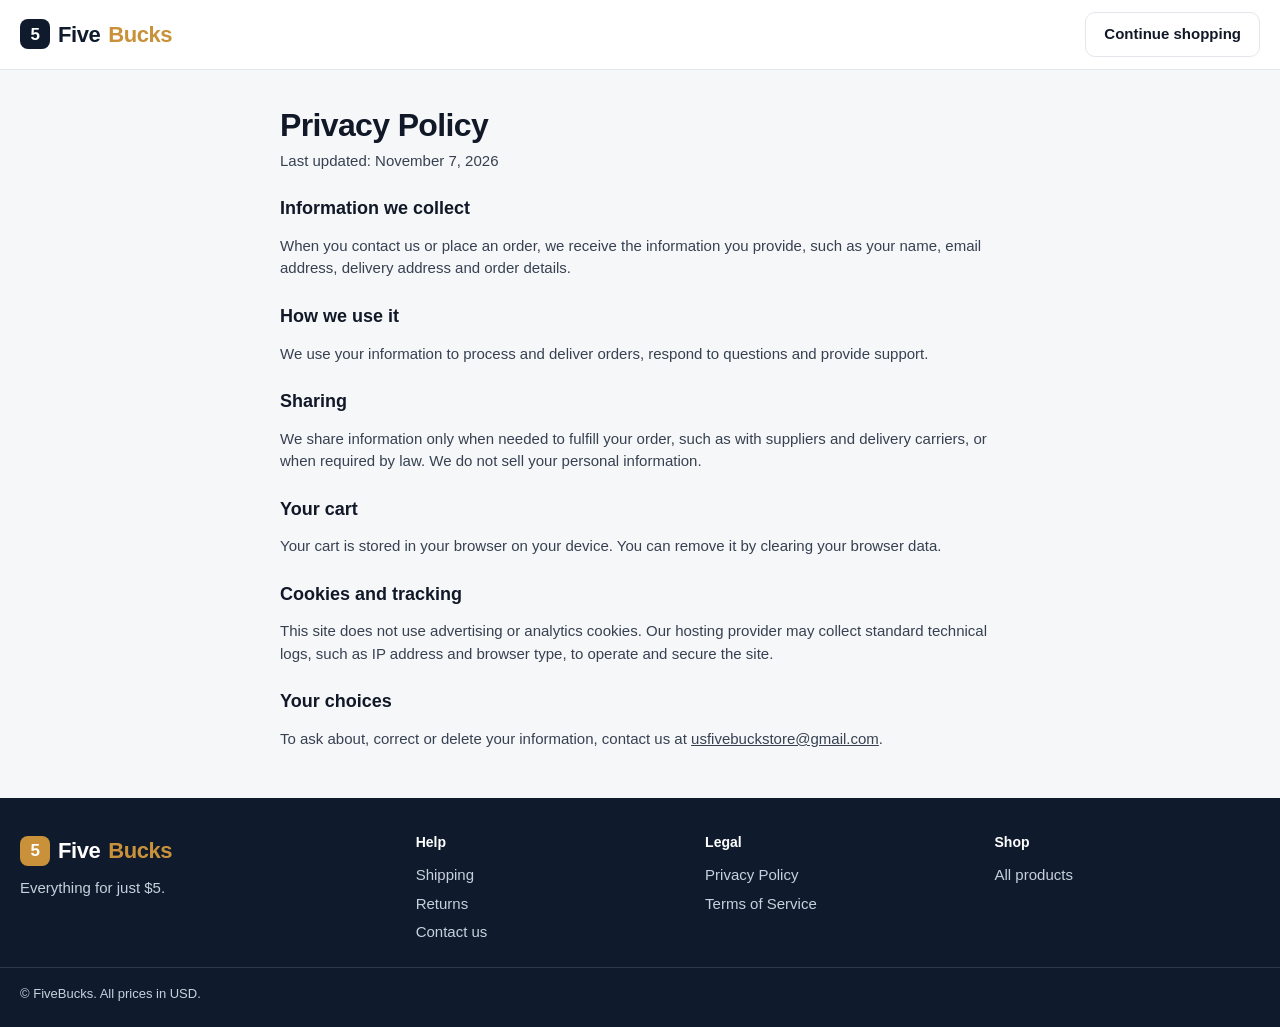
<file: privacy.html>
<!doctype html><html lang="en"><head><meta charset="utf-8"><meta name="viewport" content="width=device-width, initial-scale=1"><title>Privacy Policy — FiveBucks</title><link rel="stylesheet" href="styles.css"></head><body>
<header class="site"><div class="top"><a class="logo" href="index.html"><span class="mark">5</span>Five<b>Bucks</b></a><a class="btn" style="margin-left:auto" href="index.html">Continue shopping</a></div></header>
<main class="doc"><h1>Privacy Policy</h1><p class="mu">Last updated: November 7, 2026</p><h2>Information we collect</h2><p>When you contact us or place an order, we receive the information you provide, such as your name, email address, delivery address and order details.</p>
<h2>How we use it</h2><p>We use your information to process and deliver orders, respond to questions and provide support.</p>
<h2>Sharing</h2><p>We share information only when needed to fulfill your order, such as with suppliers and delivery carriers, or when required by law. We do not sell your personal information.</p>
<h2>Your cart</h2><p>Your cart is stored in your browser on your device. You can remove it by clearing your browser data.</p>
<h2>Cookies and tracking</h2><p>This site does not use advertising or analytics cookies. Our hosting provider may collect standard technical logs, such as IP address and browser type, to operate and secure the site.</p>
<h2>Your choices</h2><p>To ask about, correct or delete your information, contact us at <a href="mailto:usfivebuckstore@gmail.com">usfivebuckstore@gmail.com</a>.</p></main>
<footer><div class="fwrap"><div><a class="logo" href="index.html"><span class="mark">5</span>Five<b>Bucks</b></a><p>Everything for just $5.</p></div><div><h4>Help</h4><a href="shipping.html">Shipping</a><a href="returns.html">Returns</a><a href="mailto:usfivebuckstore@gmail.com">Contact us</a></div><div><h4>Legal</h4><a href="privacy.html">Privacy Policy</a><a href="terms.html">Terms of Service</a></div><div><h4>Shop</h4><a href="index.html">All products</a></div></div><div class="copy">© FiveBucks. All prices in USD.</div></footer></body></html>
</file>
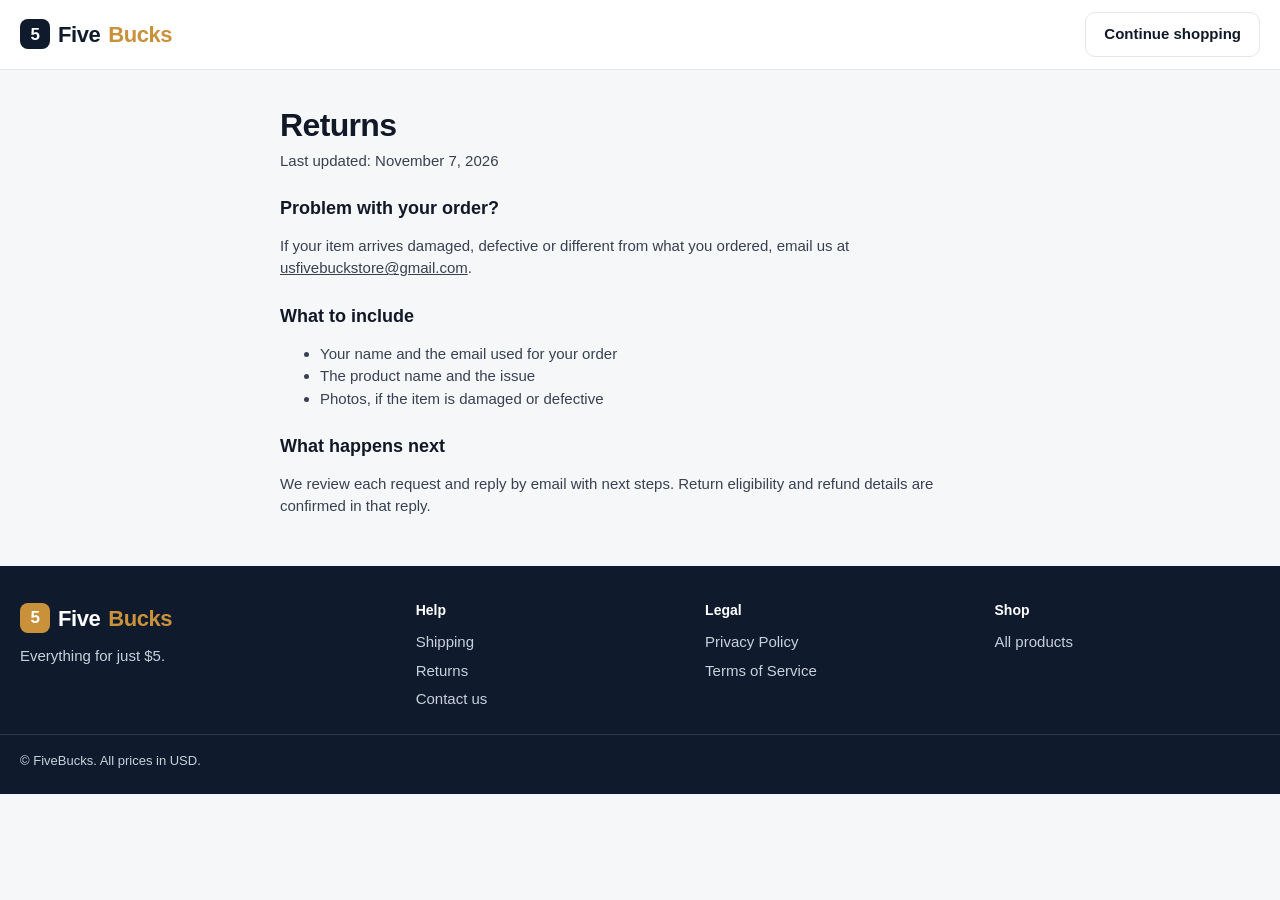
<file: returns.html>
<!doctype html><html lang="en"><head><meta charset="utf-8"><meta name="viewport" content="width=device-width, initial-scale=1"><title>Returns — FiveBucks</title><link rel="stylesheet" href="styles.css"></head><body>
<header class="site"><div class="top"><a class="logo" href="index.html"><span class="mark">5</span>Five<b>Bucks</b></a><a class="btn" style="margin-left:auto" href="index.html">Continue shopping</a></div></header>
<main class="doc"><h1>Returns</h1><p class="mu">Last updated: November 7, 2026</p><h2>Problem with your order?</h2><p>If your item arrives damaged, defective or different from what you ordered, email us at <a href="mailto:usfivebuckstore@gmail.com">usfivebuckstore@gmail.com</a>.</p>
<h2>What to include</h2><ul><li>Your name and the email used for your order</li><li>The product name and the issue</li><li>Photos, if the item is damaged or defective</li></ul>
<h2>What happens next</h2><p>We review each request and reply by email with next steps. Return eligibility and refund details are confirmed in that reply.</p></main>
<footer><div class="fwrap"><div><a class="logo" href="index.html"><span class="mark">5</span>Five<b>Bucks</b></a><p>Everything for just $5.</p></div><div><h4>Help</h4><a href="shipping.html">Shipping</a><a href="returns.html">Returns</a><a href="mailto:usfivebuckstore@gmail.com">Contact us</a></div><div><h4>Legal</h4><a href="privacy.html">Privacy Policy</a><a href="terms.html">Terms of Service</a></div><div><h4>Shop</h4><a href="index.html">All products</a></div></div><div class="copy">© FiveBucks. All prices in USD.</div></footer></body></html>
</file>
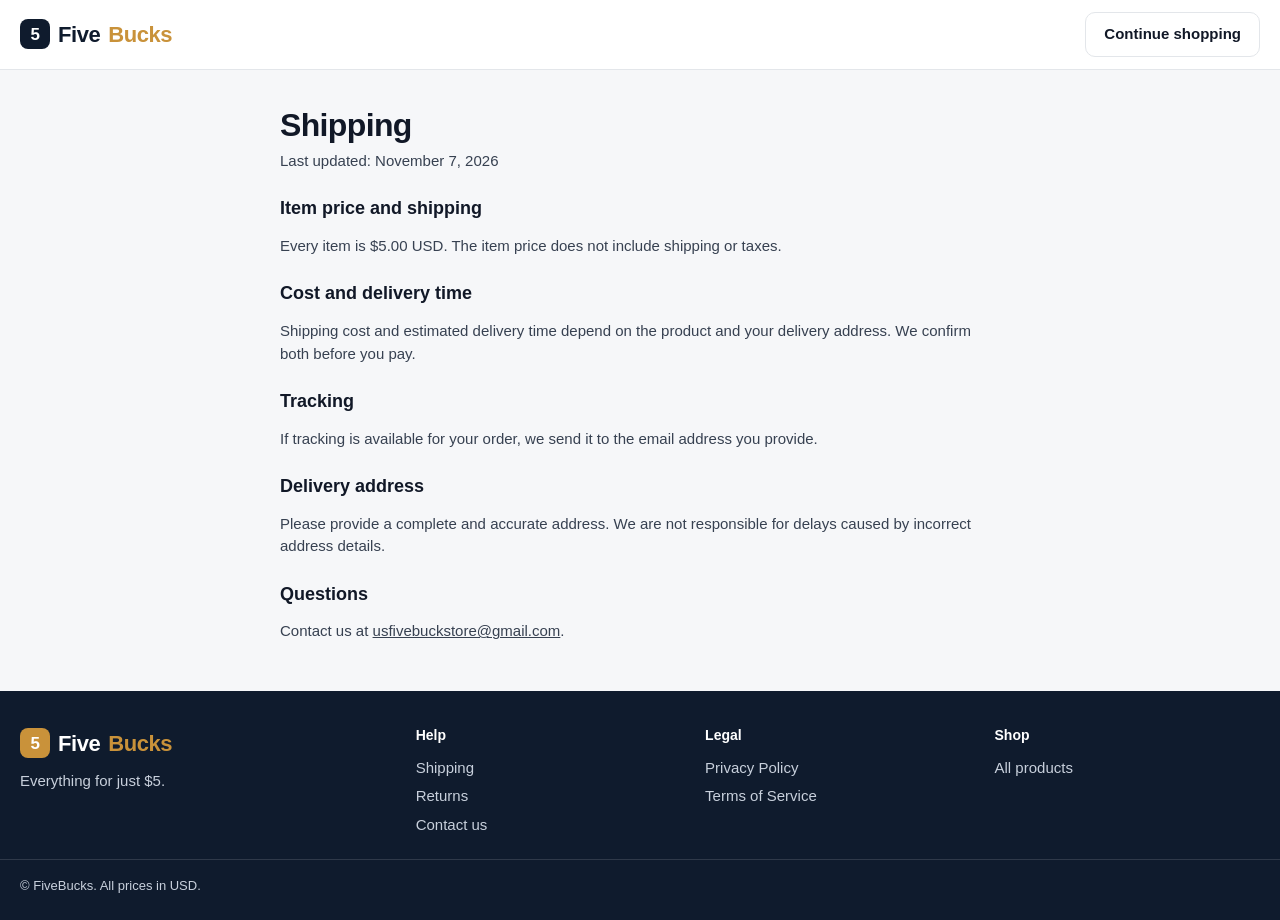
<file: shipping.html>
<!doctype html><html lang="en"><head><meta charset="utf-8"><meta name="viewport" content="width=device-width, initial-scale=1"><title>Shipping — FiveBucks</title><link rel="stylesheet" href="styles.css"></head><body>
<header class="site"><div class="top"><a class="logo" href="index.html"><span class="mark">5</span>Five<b>Bucks</b></a><a class="btn" style="margin-left:auto" href="index.html">Continue shopping</a></div></header>
<main class="doc"><h1>Shipping</h1><p class="mu">Last updated: November 7, 2026</p><h2>Item price and shipping</h2><p>Every item is $5.00 USD. The item price does not include shipping or taxes.</p>
<h2>Cost and delivery time</h2><p>Shipping cost and estimated delivery time depend on the product and your delivery address. We confirm both before you pay.</p>
<h2>Tracking</h2><p>If tracking is available for your order, we send it to the email address you provide.</p>
<h2>Delivery address</h2><p>Please provide a complete and accurate address. We are not responsible for delays caused by incorrect address details.</p>
<h2>Questions</h2><p>Contact us at <a href="mailto:usfivebuckstore@gmail.com">usfivebuckstore@gmail.com</a>.</p></main>
<footer><div class="fwrap"><div><a class="logo" href="index.html"><span class="mark">5</span>Five<b>Bucks</b></a><p>Everything for just $5.</p></div><div><h4>Help</h4><a href="shipping.html">Shipping</a><a href="returns.html">Returns</a><a href="mailto:usfivebuckstore@gmail.com">Contact us</a></div><div><h4>Legal</h4><a href="privacy.html">Privacy Policy</a><a href="terms.html">Terms of Service</a></div><div><h4>Shop</h4><a href="index.html">All products</a></div></div><div class="copy">© FiveBucks. All prices in USD.</div></footer></body></html>
</file>
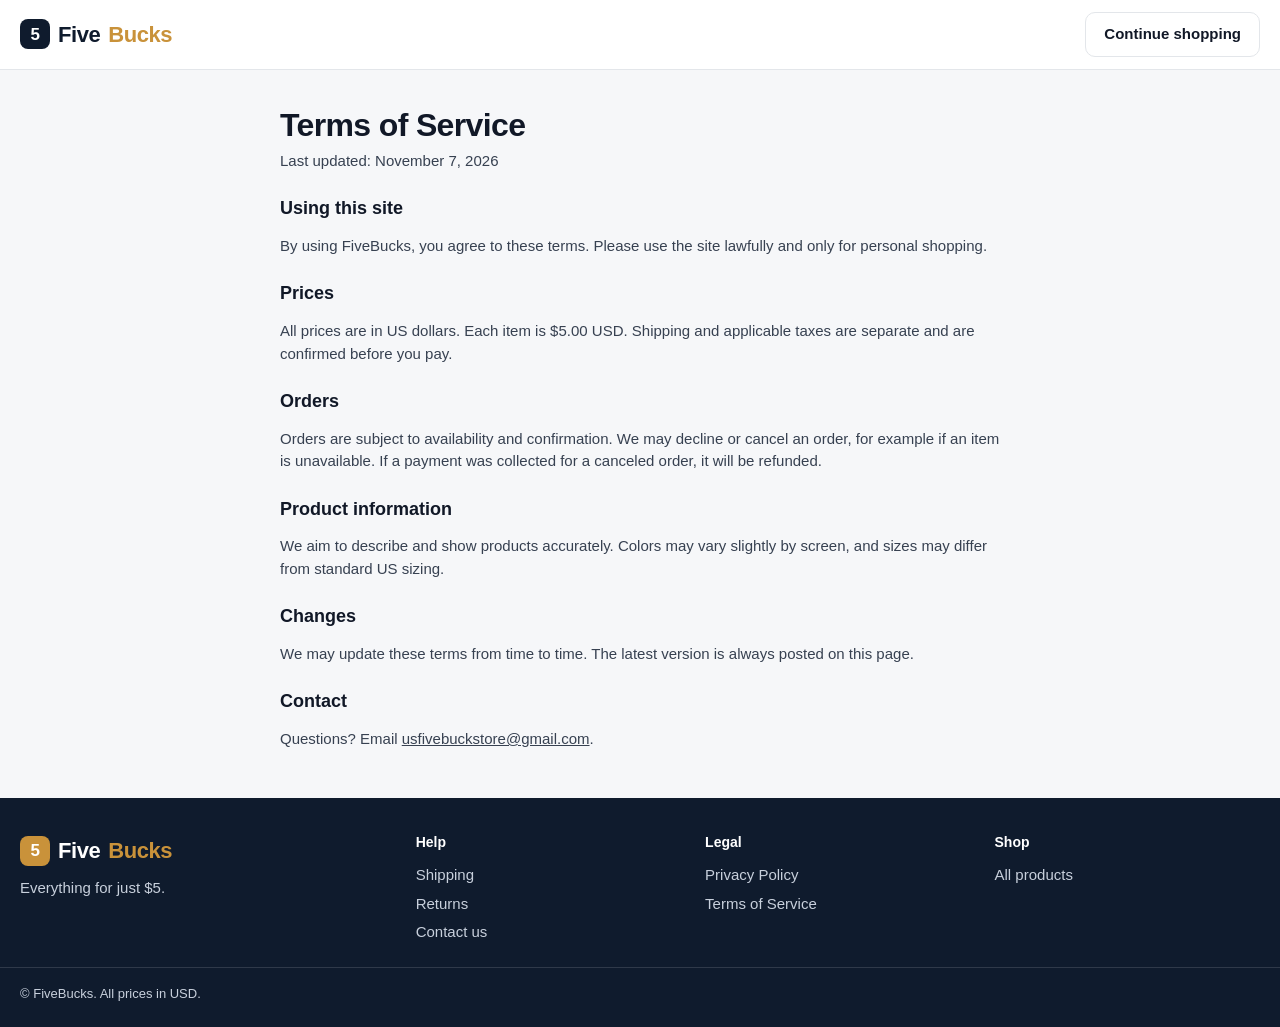
<file: terms.html>
<!doctype html><html lang="en"><head><meta charset="utf-8"><meta name="viewport" content="width=device-width, initial-scale=1"><title>Terms of Service — FiveBucks</title><link rel="stylesheet" href="styles.css"></head><body>
<header class="site"><div class="top"><a class="logo" href="index.html"><span class="mark">5</span>Five<b>Bucks</b></a><a class="btn" style="margin-left:auto" href="index.html">Continue shopping</a></div></header>
<main class="doc"><h1>Terms of Service</h1><p class="mu">Last updated: November 7, 2026</p><h2>Using this site</h2><p>By using FiveBucks, you agree to these terms. Please use the site lawfully and only for personal shopping.</p>
<h2>Prices</h2><p>All prices are in US dollars. Each item is $5.00 USD. Shipping and applicable taxes are separate and are confirmed before you pay.</p>
<h2>Orders</h2><p>Orders are subject to availability and confirmation. We may decline or cancel an order, for example if an item is unavailable. If a payment was collected for a canceled order, it will be refunded.</p>
<h2>Product information</h2><p>We aim to describe and show products accurately. Colors may vary slightly by screen, and sizes may differ from standard US sizing.</p>
<h2>Changes</h2><p>We may update these terms from time to time. The latest version is always posted on this page.</p>
<h2>Contact</h2><p>Questions? Email <a href="mailto:usfivebuckstore@gmail.com">usfivebuckstore@gmail.com</a>.</p></main>
<footer><div class="fwrap"><div><a class="logo" href="index.html"><span class="mark">5</span>Five<b>Bucks</b></a><p>Everything for just $5.</p></div><div><h4>Help</h4><a href="shipping.html">Shipping</a><a href="returns.html">Returns</a><a href="mailto:usfivebuckstore@gmail.com">Contact us</a></div><div><h4>Legal</h4><a href="privacy.html">Privacy Policy</a><a href="terms.html">Terms of Service</a></div><div><h4>Shop</h4><a href="index.html">All products</a></div></div><div class="copy">© FiveBucks. All prices in USD.</div></footer></body></html>
</file>
<file: styles.css>
:root{--ink:#111827;--navy:#0f1b2d;--gold:#c9923a;--bg:#f6f7f9;--bd:#e3e6ea;--mu:#667085;--card:#fff}
*,*::before,*::after{box-sizing:border-box}html{scroll-behavior:smooth;scroll-padding-top:130px}
body{margin:0;background:var(--bg);color:var(--ink);font:15px/1.5 -apple-system,BlinkMacSystemFont,"Segoe UI",Roboto,Helvetica,Arial,sans-serif;-webkit-font-smoothing:antialiased}
h1,h2,h3,h4{margin:0;line-height:1.2}a{color:inherit}button{font:inherit;cursor:pointer}svg{width:22px;height:22px;fill:none;stroke:currentColor;stroke-width:1.8;stroke-linecap:round;stroke-linejoin:round}
:focus-visible{outline:2px solid var(--gold);outline-offset:2px}
header.site{position:sticky;top:0;z-index:20;background:#fff;border-bottom:1px solid var(--bd)}
.top{display:flex;align-items:center;gap:16px;max-width:1320px;margin:auto;padding:12px 20px}
.logo{display:flex;align-items:center;gap:8px;font-weight:800;font-size:22px;letter-spacing:-.02em;text-decoration:none;color:var(--navy);white-space:nowrap}.logo b{color:var(--gold)}
.mark{display:grid;place-items:center;width:30px;height:30px;border-radius:8px;background:var(--navy);color:#fff;font-size:17px}
.search{flex:1;display:flex;max-width:640px;margin:0 auto;border:1px solid var(--bd);border-radius:999px;background:var(--bg);overflow:hidden}
.search input{flex:1;min-width:0;border:0;background:none;padding:10px 16px;font:inherit}.search input:focus{outline:0}.search button{border:0;background:none;padding:0 14px;color:var(--navy)}
.cartb{position:relative;border:0;background:none;color:var(--navy);padding:6px}.cartb span{position:absolute;top:-2px;right:-4px;min-width:19px;height:19px;border-radius:10px;background:var(--gold);color:#fff;font-size:11px;font-weight:700;display:grid;place-items:center}
nav{display:flex;gap:4px;overflow-x:auto;max-width:1320px;margin:auto;padding:0 20px 8px;scrollbar-width:none}nav::-webkit-scrollbar{display:none}
nav button{border:0;background:none;padding:7px 14px;border-radius:999px;color:var(--mu);white-space:nowrap;font-weight:500}nav button:hover{color:var(--navy)}nav button.on{background:var(--navy);color:#fff}
.hero{background:var(--navy);color:#fff;text-align:center;padding:48px 20px}
.hero h1{font-size:clamp(30px,6vw,48px);letter-spacing:-.03em}.hero p{margin:12px auto 22px;max-width:520px;color:#c8d0dc}
.btn{border:1px solid var(--bd);background:#fff;color:var(--ink);border-radius:10px;padding:10px 18px;font-weight:600;text-decoration:none;display:inline-block}.btn.dark{background:var(--gold);border-color:var(--gold);color:#fff}.btn.p{background:var(--navy);border-color:var(--navy);color:#fff;width:100%;text-align:center}.btn:disabled{opacity:.45;cursor:not-allowed}
.wrap{max-width:1320px;margin:auto;padding:32px 20px 0}.wrap>h2,.bar h2{font-size:22px;letter-spacing:-.01em}.wrap>h2{margin-bottom:16px}
.tiles{display:grid;grid-template-columns:repeat(6,1fr);gap:14px}
.tile{border:1px solid var(--bd);background:var(--card);border-radius:14px;padding:0;overflow:hidden;text-align:left;transition:box-shadow .15s}.tile:hover{box-shadow:0 6px 18px #0f1b2d1a}
.tile img{width:100%;aspect-ratio:1;object-fit:cover;display:block}.tile div{padding:10px 12px}.tile b{display:block}.tile small{color:var(--mu)}
.layout{display:flex;gap:24px;align-items:flex-start}
.side{width:200px;flex:none;position:sticky;top:130px}.side h3{font-size:14px;text-transform:uppercase;letter-spacing:.06em;color:var(--mu);margin-bottom:8px}
.side button{display:flex;justify-content:space-between;width:100%;border:0;background:none;padding:8px 10px;border-radius:8px;text-align:left}.side button:hover{background:#eceff3}.side button.on{background:var(--navy);color:#fff}
main{flex:1;min-width:0}
.bar{display:flex;align-items:baseline;gap:12px;margin-bottom:14px;flex-wrap:wrap}.bar .sort{margin-left:auto;color:var(--mu)}.bar select{border:1px solid var(--bd);border-radius:8px;padding:6px 8px;background:#fff;font:inherit}.mu{color:var(--mu)}
.grid{display:grid;grid-template-columns:repeat(auto-fill,minmax(210px,1fr));gap:16px}
.card{background:var(--card);border:1px solid var(--bd);border-radius:14px;overflow:hidden;display:flex;flex-direction:column;cursor:pointer;transition:box-shadow .15s,transform .15s}.card:hover{box-shadow:0 8px 22px #0f1b2d1a;transform:translateY(-2px)}
.card img{width:100%;aspect-ratio:1;object-fit:cover;background:#eef0f3;display:block}
.cb{padding:12px 14px 14px;display:flex;flex-direction:column;gap:4px;flex:1}.cb h3{font-size:14px;font-weight:500;line-height:1.35;height:2.7em;overflow:hidden}
.price{font-size:20px;font-weight:700;margin-top:4px}.price small{font-size:11px;font-weight:500;color:var(--mu)}.cb .mu{font-size:12.5px}
.more{display:block;margin:22px auto 0;padding:11px 28px;border-radius:10px;border:1px solid var(--bd);background:#fff;font-weight:600}
footer{margin-top:48px;background:var(--navy);color:#c8d0dc}.fwrap{max-width:1320px;margin:auto;padding:36px 20px 20px;display:grid;grid-template-columns:1.4fr 1fr 1fr 1fr;gap:24px}
footer .logo{color:#fff}footer .mark{background:var(--gold)}footer p{margin:10px 0 0}footer h4{color:#fff;margin-bottom:10px;font-size:14px}footer a{display:block;color:#c8d0dc;text-decoration:none;padding:3px 0}footer a:hover{color:#fff}footer .logo{display:flex;padding:0}
.copy{max-width:1320px;margin:auto;padding:16px 20px 24px;border-top:1px solid #ffffff22;font-size:13px}
.ov{position:fixed;inset:0;background:#0b1220b3;z-index:40;display:none;justify-content:center;overflow:auto;padding:24px}.ov.open{display:flex}
.modal{background:#fff;border-radius:16px;max-width:1000px;width:100%;padding:24px;display:grid;grid-template-columns:minmax(0,1fr) minmax(0,1fr);gap:28px;position:relative;margin:auto}.modal.one{grid-template-columns:1fr;max-width:460px;gap:6px}
.x{position:absolute;top:10px;right:14px;border:0;background:none;font-size:28px;line-height:1;color:var(--mu)}
.main{width:100%;aspect-ratio:1;object-fit:contain;background:#f1f3f6;border-radius:12px}
.th{display:flex;gap:8px;margin-top:10px;overflow-x:auto}.th img{width:60px;height:60px;object-fit:cover;border:2px solid transparent;border-radius:8px;cursor:pointer;flex:none}.th img.on{border-color:var(--gold)}
.crumb{font-size:13px;color:var(--mu);margin-bottom:6px}.modal h1{font-size:24px;letter-spacing:-.01em}.sub{color:var(--mu);margin:6px 0 0}
.modal .price{font-size:28px;margin:14px 0 4px}
.opt{margin:14px 0 6px;font-weight:600}.opt span{font-weight:400;color:var(--mu)}.pills{display:flex;flex-wrap:wrap;gap:8px}.pl{border:1px solid var(--bd);background:#fff;border-radius:8px;padding:7px 12px}.pl:hover{border-color:var(--navy)}.pl.on{border-color:var(--navy);background:var(--navy);color:#fff}
.err{color:#b42318;min-height:20px;margin:6px 0}
.det{margin-top:22px}.det h3{font-size:15px;margin-bottom:6px}table{border-collapse:collapse;width:100%}td{padding:7px 0;border-bottom:1px solid var(--bd);vertical-align:top}td:first-child{color:var(--mu);width:42%}
.drawer{position:fixed;top:0;right:0;bottom:0;width:min(420px,100%);background:#fff;z-index:50;transform:translateX(100%);transition:transform .2s;display:flex;flex-direction:column;padding:18px;box-shadow:-8px 0 30px #0003}.drawer.open{transform:none}
.dh{display:flex;justify-content:space-between;align-items:center;margin-bottom:6px}.dh .x{position:static}
.ci{display:flex;gap:12px;padding:14px 0;border-bottom:1px solid var(--bd)}.ci img{width:72px;height:72px;object-fit:cover;border-radius:8px}.ci>div{flex:1;min-width:0}.ci .t{font-weight:500;line-height:1.3}
.q{display:flex;align-items:center;gap:10px;margin-top:6px}.q button{width:28px;height:28px;border-radius:50%;border:1px solid var(--bd);background:#fff}.q .rm{width:auto;border:0;color:var(--mu);text-decoration:underline;border-radius:0;margin-left:auto}
.f{width:100%;padding:10px;margin:4px 0 8px;border:1px solid var(--bd);border-radius:8px;font:inherit}
.doc{max-width:760px;margin:0 auto;padding:36px 20px 0}.doc h1{font-size:32px;letter-spacing:-.02em}.doc h2{font-size:18px;margin:26px 0 6px}.doc p,.doc li{color:#374151}.doc .mu{margin-top:6px}
@media(max-width:900px){.tiles{grid-template-columns:repeat(3,1fr)}.side{display:none}.fwrap{grid-template-columns:1fr 1fr}}
@media(max-width:640px){.top{flex-wrap:wrap;gap:10px;padding:10px 14px}.logo{order:1}.cartb{order:2;margin-left:auto}.search{order:3;flex:1 0 100%;max-width:none}nav{padding:0 14px 8px}
.hero{padding:34px 16px}.wrap{padding:24px 14px 0}.tiles{grid-template-columns:repeat(2,1fr);gap:10px}.grid{grid-template-columns:repeat(2,1fr);gap:10px}.cb{padding:10px}.cb h3{font-size:13px}.price{font-size:18px}
.ov{padding:0}.modal{border-radius:0;min-height:100%;grid-template-columns:1fr;padding:16px;gap:16px}.modal.one{min-height:0;margin:auto 12px}.fwrap{grid-template-columns:1fr 1fr}}
</file>
